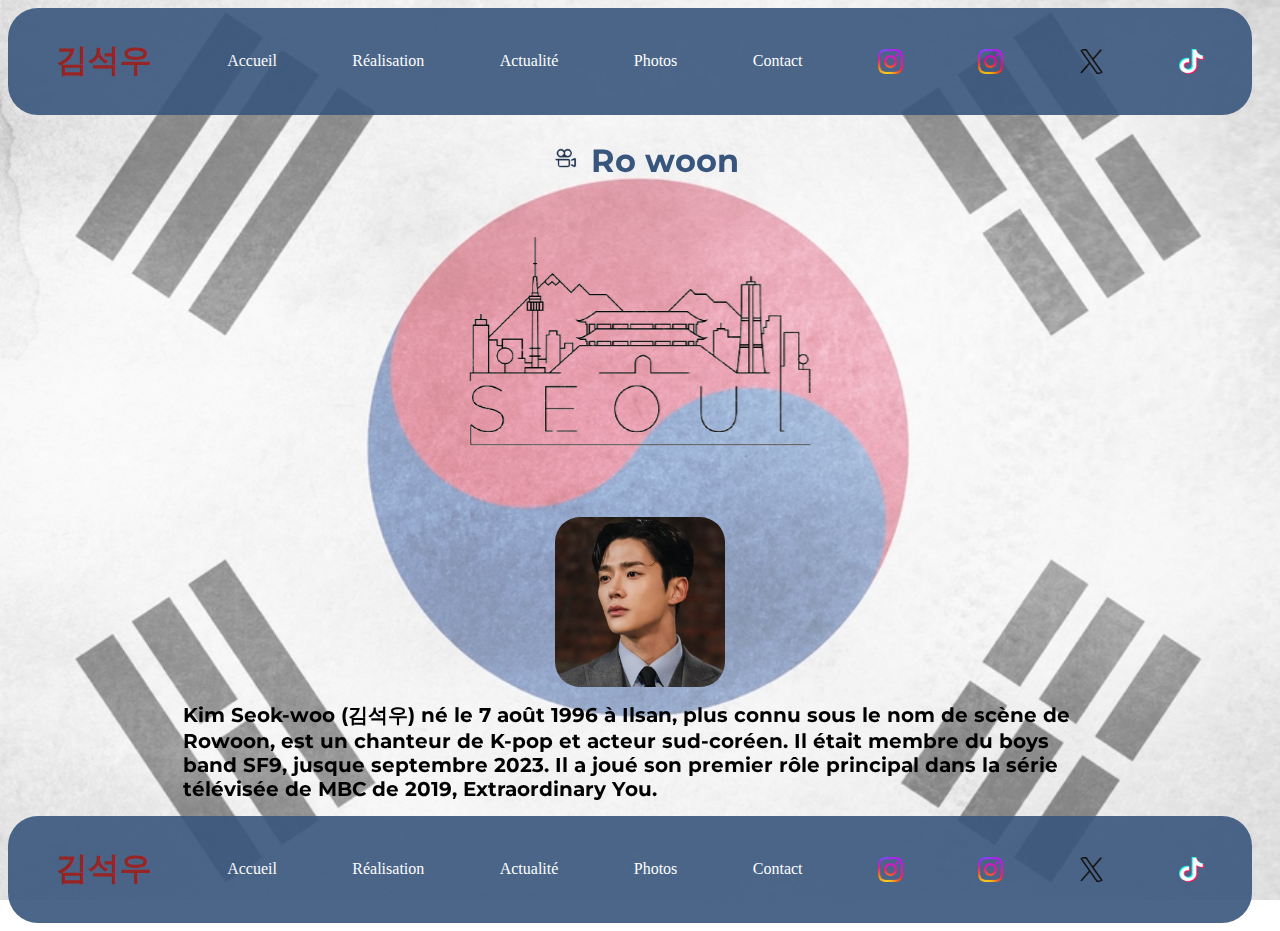
<file: index.html>
<html>

<head>
    <meta charset="UTF-8">
    <meta name="viewport" content="width=device-width, initial-scale=1.0" />
    <title>fansite</title>
    <link rel="stylesheet" href="fansite.css">
    <link rel="preconnect" href="https://fonts.googleapis.com">
    <link rel="preconnect" href="https://fonts.gstatic.com" crossorigin>
    <link href="https://fonts.googleapis.com/css2?family=Montserrat:ital,wght@0,100;1,100&display=swap"
        rel="stylesheet">
</head>

<body>

    <header>
        <nav class="navigation">
            <h1>김석우</h1>
            <a href="index.html">Accueil</a>
            <a href="realisation.html">Réalisation</a>
            <a href="actualite.html">Actualité</a>
            <a href="photo.html">Photos</a>
            <a href="contact.html">Contact</a>
            <a href="https://www.instagram.com/ewsbdi/?hl=fr"><img class="reseaux" src="insta.png"></a> 
            <a href="https://www.instagram.com/seokwoomysoulmate/?next=%2Ftreboles01%2Ffeed%2F&hl=fr"><img class="reseaux" src="insta.png"></a>
            <a href="https://twitter.com/rowoonfrance?lang=fr"><img class="reseaux" src="x-removebg-preview.png"></a> 
            <a href="https://www.tiktok.com/@ro.woon.fan"><img class="reseaux" src="tiktok.png"></a> 
        </nav>
    </header>

    <main>
        <section class="nom">
            <img class="log" src="cam.png">
            <h2> Ro woon</h2>
        </section>
        <section class="coree2">
            <img src="coree2.png">
        </section>
        <section class="profil">
            <img class="image1" src="rowoon_image1.jpg">
            <p class="paragraphe">Kim Seok-woo (김석우) né le 7 août 1996 à Ilsan, plus connu sous le nom de scène de
                Rowoon, est un chanteur de K-pop et acteur sud-coréen. Il était membre du boys band SF9, jusque
                septembre 2023. Il a joué son premier rôle principal dans la série télévisée de MBC de 2019,
                Extraordinary You.</p>
        </section>

    </main>

    <footer>
        <nav class="navigation">
            <h1>김석우</h1>
            <a href="index.html">Accueil</a>
            <a href="realisation.html">Réalisation</a>
            <a href="actualite.html">Actualité</a>
            <a href="photo.html">Photos</a>
            <a href="contact.html">Contact</a>
            <a href="https://www.instagram.com/ewsbdi/?hl=fr"><img class="reseaux" src="insta.png"></a> 
            <a href="https://www.instagram.com/seokwoomysoulmate/?next=%2Ftreboles01%2Ffeed%2F&hl=fr"><img class="reseaux" src="insta.png"></a>
            <a href="https://twitter.com/rowoonfrance?lang=fr"><img class="reseaux" src="x-removebg-preview.png"></a> 
            <a href="https://www.tiktok.com/@ro.woon.fan"><img class="reseaux" src="tiktok.png"></a> 
        </nav>
            <section>
                
                      
    </footer>
</body>

</html>
</file>
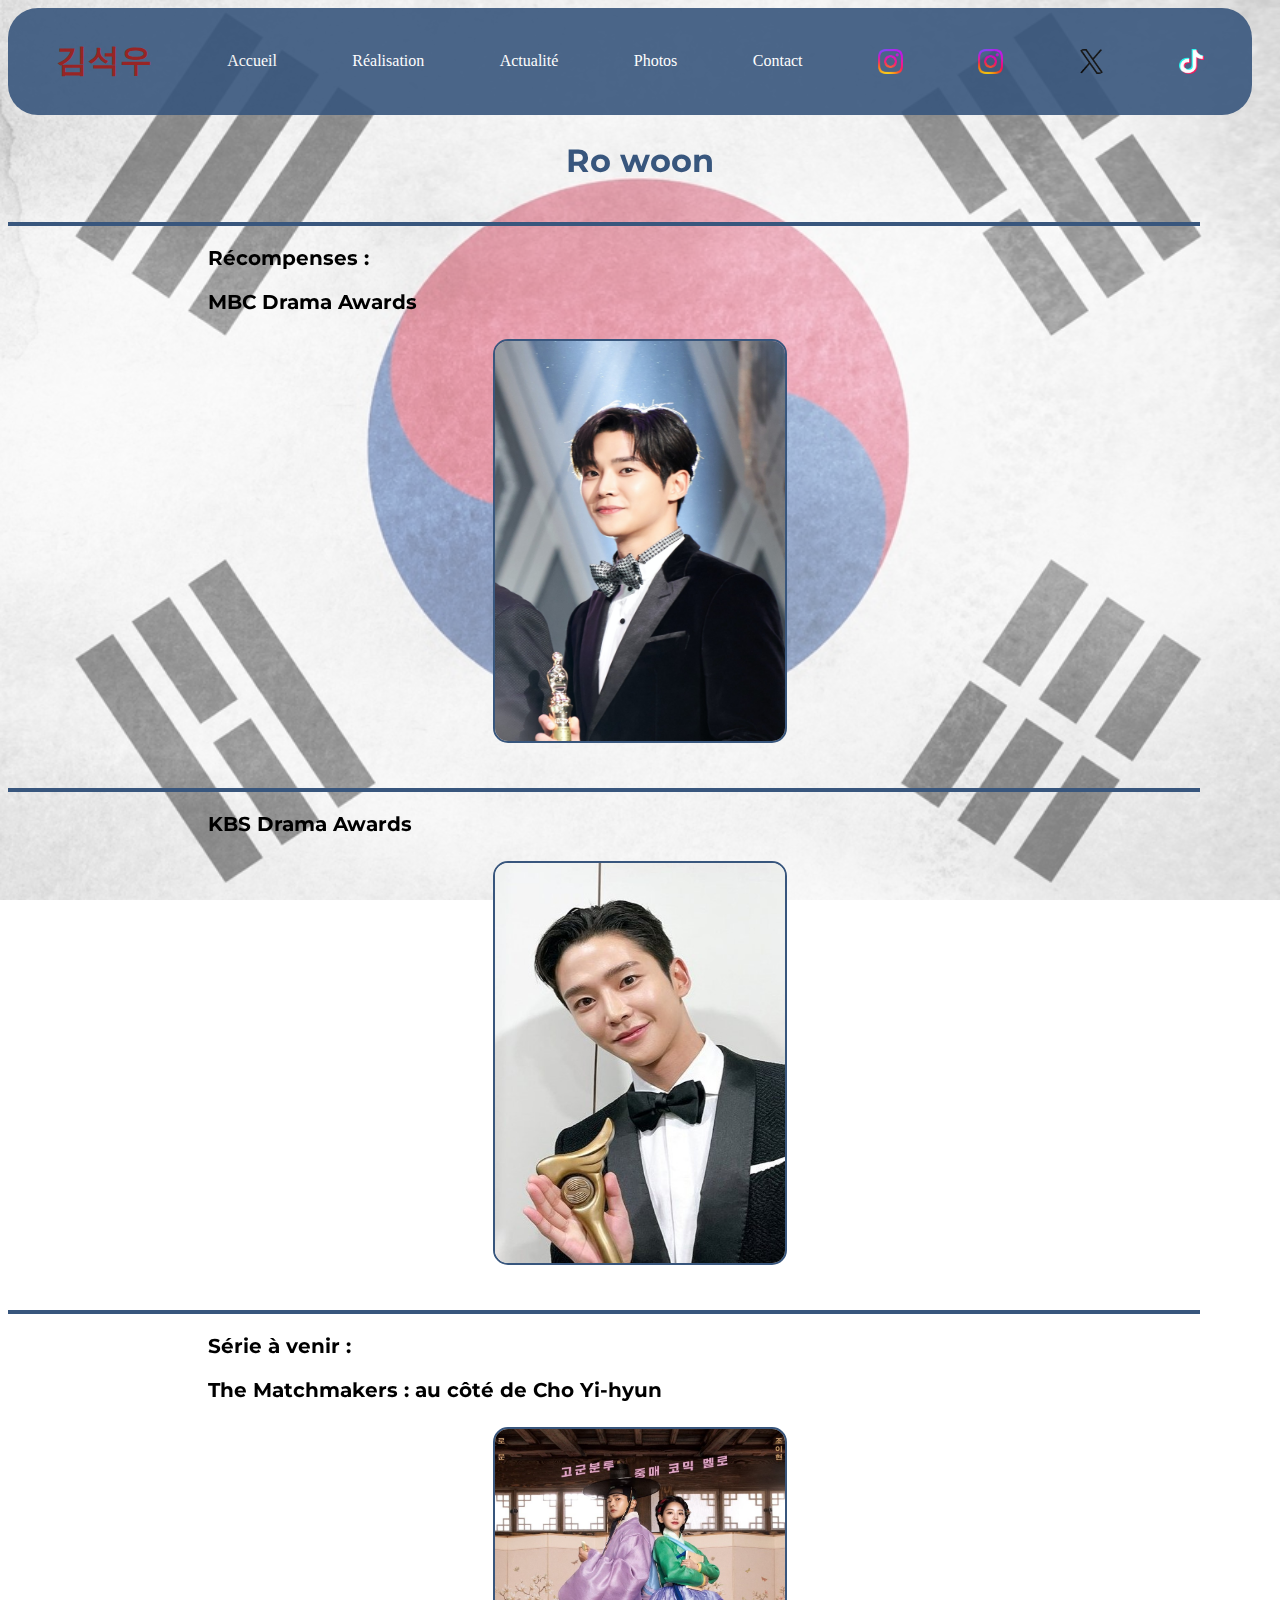
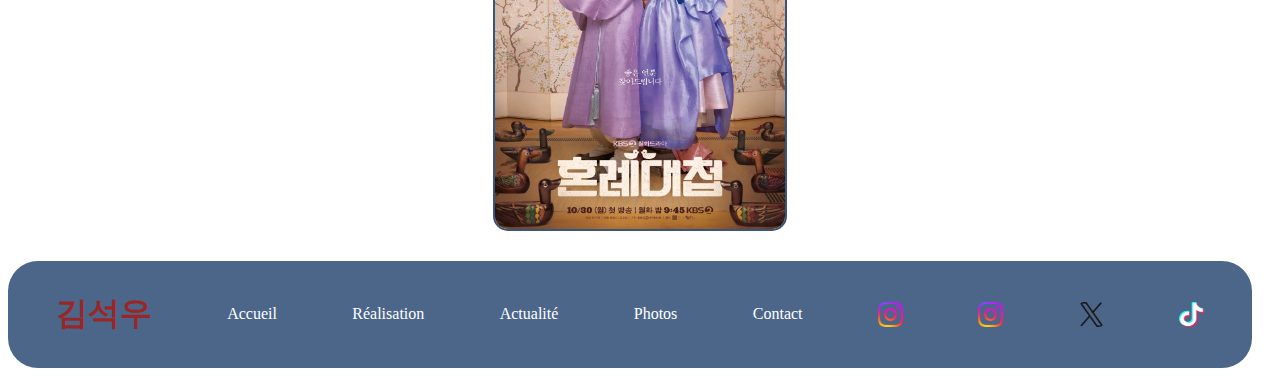
<file: actualite.html>
<html>

<head>
    <meta charset="UTF-8">
    <meta name="viewport" content="width=device-width, initial-scale=1.0" />
    <title>fansite</title>
    <link rel="stylesheet" href="fansite.css">
    <link rel="preconnect" href="https://fonts.googleapis.com">
    <link rel="preconnect" href="https://fonts.gstatic.com" crossorigin>
    <link href="https://fonts.googleapis.com/css2?family=Montserrat:ital,wght@0,100;1,100&display=swap"
        rel="stylesheet">
</head>

<body>

    <header>
        <nav class="navigation">
            <h1>김석우</h1>
            <a href="index.html">Accueil</a>
            <a href="realisation.html">Réalisation</a>
            <a href="actualite.html">Actualité</a>
            <a href="photo.html">Photos</a>
            <a href="contact.html">Contact</a>
            <a href="https://www.instagram.com/ewsbdi/?hl=fr"><img class="reseaux" src="insta.png"></a> 
            <a href="https://www.instagram.com/seokwoomysoulmate/?next=%2Ftreboles01%2Ffeed%2F&hl=fr"><img class="reseaux" src="insta.png"></a>
            <a href="https://twitter.com/rowoonfrance?lang=fr"><img class="reseaux" src="x-removebg-preview.png"></a> 
            <a href="https://www.tiktok.com/@ro.woon.fan"><img class="reseaux" src="tiktok.png"></a> 
        </nav>
    </header>

    <main>
        <section class="nom">
            <h2> Ro woon</h2>
        </section>
        <hr>
        <section>
            <h3> Récompenses :</h3>
        </section>
        <div>
            <h3>MBC Drama Awards</h3>
            <div class="bloc_awards">
                <img class="awards" src="award1.jpg" alt="award1">
                <p>
                </p>
            </div>
            <hr>
            <div>
                <h3>KBS Drama Awards</h3>
                <div class="bloc_awards">
                    <img class="awards" src="award2.jpg" alt="award2">
                </div>
            </div>
            <hr>
            <section>
                <h3> Série à venir :</h3>
            </section>

            <div>
                <h3> The Matchmakers : au côté de Cho Yi-hyun </h3>
                <div class="bloc_awards">
                    <img class="awards" src="serie1.jpg" alt="serie1">
                </div>
            </div>

    </main>
    <footer>
        <nav class="navigation">
            <h1>김석우</h1>
            <a href="index.html">Accueil</a>
            <a href="realisation.html">Réalisation</a>
            <a href="actualite.html">Actualité</a>
            <a href="photo.html">Photos</a>
            <a href="contact.html">Contact</a>
            <a href="https://www.instagram.com/ewsbdi/?hl=fr"><img class="reseaux" src="insta.png"></a> 
            <a href="https://www.instagram.com/seokwoomysoulmate/?next=%2Ftreboles01%2Ffeed%2F&hl=fr"><img class="reseaux" src="insta.png"></a>
            <a href="https://twitter.com/rowoonfrance?lang=fr"><img class="reseaux" src="x-removebg-preview.png"></a> 
            <a href="https://www.tiktok.com/@ro.woon.fan"><img class="reseaux" src="tiktok.png"></a> 
        </nav>
    </footer>
</body>

</html>
</file>
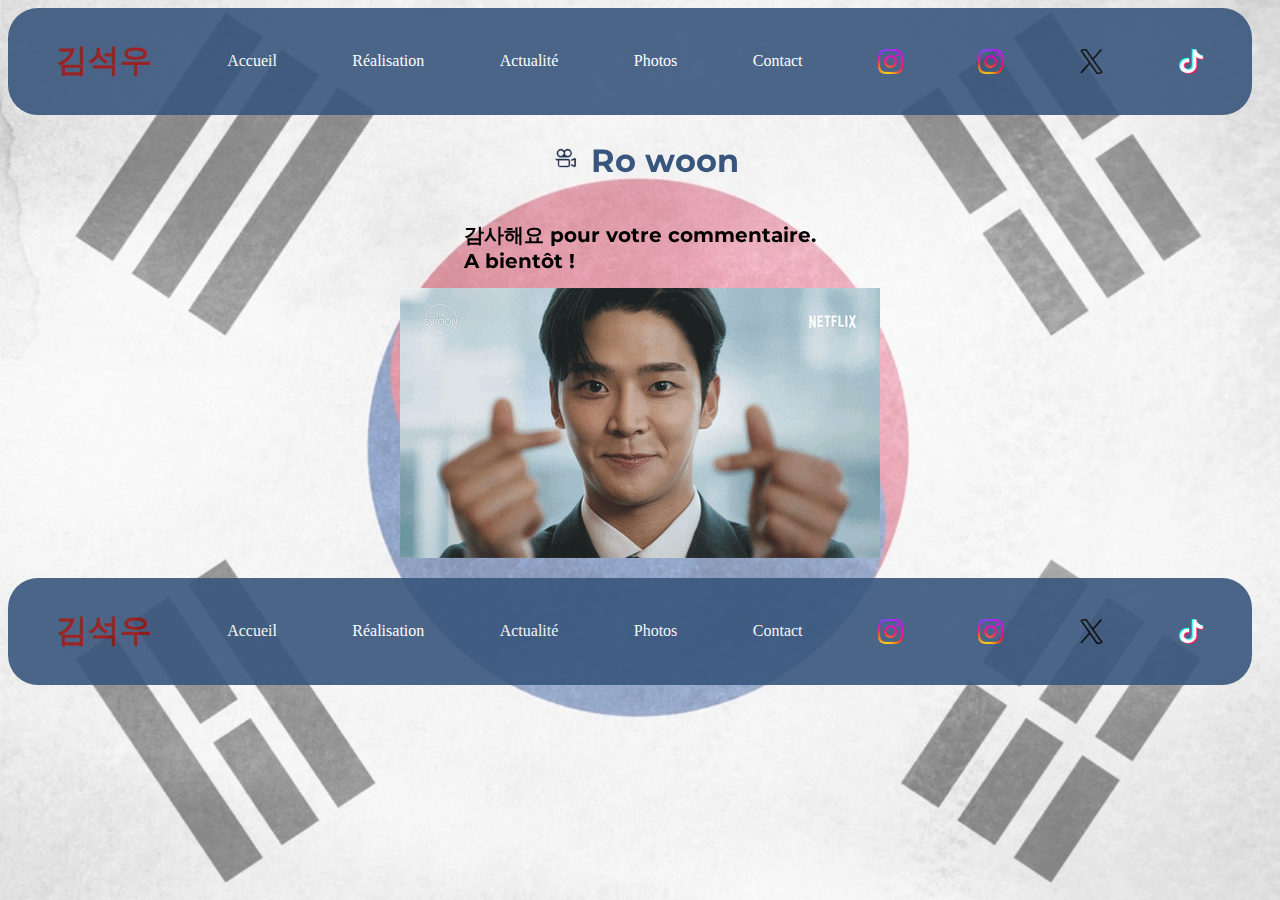
<file: commentaire.html>
<html>

<head>
    <meta charset="UTF-8">
    <meta name="viewport" content="width=device-width, initial-scale=1.0" />
    <title>fansite</title>
    <link rel="stylesheet" href="fansite.css">
    <link rel="preconnect" href="https://fonts.googleapis.com">
    <link rel="preconnect" href="https://fonts.gstatic.com" crossorigin>
    <link href="https://fonts.googleapis.com/css2?family=Montserrat:ital,wght@0,100;1,100&display=swap"
        rel="stylesheet">
</head>

<body>

    <header>
        <nav class="navigation">
            <h1>김석우</h1>
            <a href="index.html">Accueil</a>
            <a href="realisation.html">Réalisation</a>
            <a href="actualite.html">Actualité</a>
            <a href="photo.html">Photos</a>
            <a href="contact.html">Contact</a>
            <a href="https://www.instagram.com/ewsbdi/?hl=fr"><img class="reseaux" src="insta.png"></a>
            <a href="https://www.instagram.com/seokwoomysoulmate/?next=%2Ftreboles01%2Ffeed%2F&hl=fr"><img
                    class="reseaux" src="insta.png"></a>
            <a href="https://twitter.com/rowoonfrance?lang=fr"><img class="reseaux" src="x-removebg-preview.png"></a>
            <a href="https://www.tiktok.com/@ro.woon.fan"><img class="reseaux" src="tiktok.png"></a> 
        </nav>
    </header>

    <main>
        <section class="nom">
            <img class="log" src="cam.png">
            <h2> Ro woon</h2>
        </section>
        <section class="profil">

            <p class="paragraphe">감사해요 pour votre commentaire.<br> A bientôt !
            </p>
            <img class="gif" src="gif1.gif">
        </section>

        <footer>
            <nav class="navigation">
                <h1>김석우</h1>
                <a href="index.html">Accueil</a>
                <a href="realisation.html">Réalisation</a>
                <a href="actualite.html">Actualité</a>
                <a href="photo.html">Photos</a>
                <a href="contact.html">Contact</a>
                <a href="https://www.instagram.com/ewsbdi/?hl=fr"><img class="reseaux" src="insta.png"></a>
                <a href="https://www.instagram.com/seokwoomysoulmate/?next=%2Ftreboles01%2Ffeed%2F&hl=fr"><img
                        class="reseaux" src="insta.png"></a>
                <a href="https://twitter.com/rowoonfrance?lang=fr"><img class="reseaux"
                        src="x-removebg-preview.png"></a>
                <a href="https://www.tiktok.com/@ro.woon.fan"><img class="reseaux" src="tiktok.png"></a>
            </nav>
            <section>


        </footer>
</body>

</html>
</file>
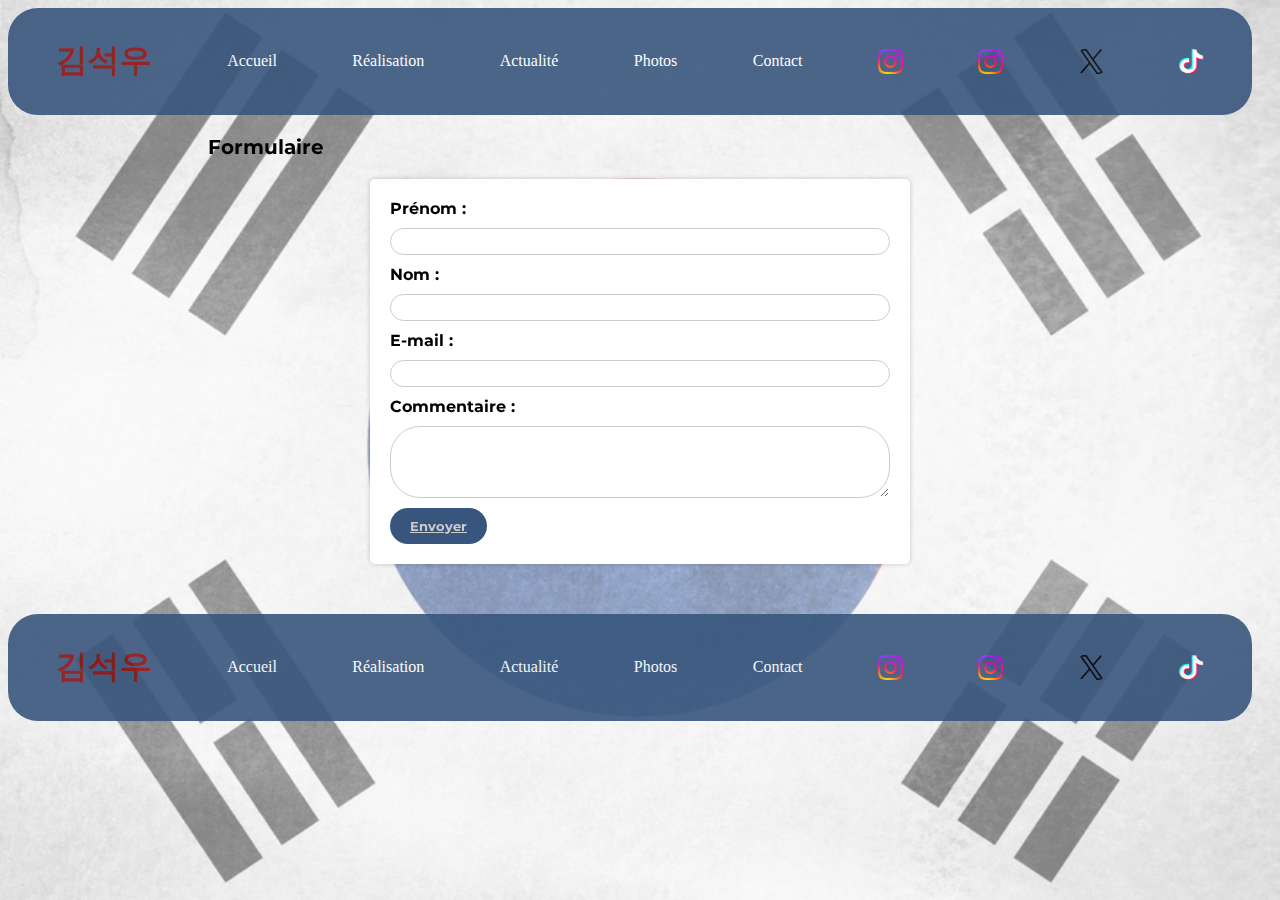
<file: contact.html>
<html>

<head>
    <meta charset="UTF-8">
    <meta name="viewport" content="width=device-width, initial-scale=1.0" />
    <title>fansite</title>
    <link rel="stylesheet" href="fansite.css">
    <link rel="preconnect" href="https://fonts.googleapis.com">
    <link rel="preconnect" href="https://fonts.gstatic.com" crossorigin>
    <link href="https://fonts.googleapis.com/css2?family=Montserrat:ital,wght@0,100;1,100&display=swap"
        rel="stylesheet">
</head>

<body>

    <header>
        <nav class="navigation">
            <h1>김석우</h1>
            <a href="index.html">Accueil</a>
            <a href="realisation.html">Réalisation</a>
            <a href="actualite.html">Actualité</a>
            <a href="photo.html">Photos</a>            
            <a href="contact.html">Contact</a>
            <a href="https://www.instagram.com/ewsbdi/?hl=fr"><img class="reseaux" src="insta.png"></a> 
            <a href="https://www.instagram.com/seokwoomysoulmate/?next=%2Ftreboles01%2Ffeed%2F&hl=fr"><img class="reseaux" src="insta.png"></a>
            <a href="https://twitter.com/rowoonfrance?lang=fr"><img class="reseaux" src="x-removebg-preview.png"></a> 
            <a href="https://www.tiktok.com/@ro.woon.fan"><img class="reseaux" src="tiktok.png"></a> 
        </nav>
    </header>

    <main>
        <section>
            <h3>Formulaire</h3>
            <form>
                <label for="prenom" class="text-form">Prénom :</label>
                <input type="text" id="prenom" name="prenom">

                <label for="nom" class="text-form">Nom :</label>
                <input type="text" id="nom" name="nom">

                <label for="email" class="text-form">E-mail :</label>
                <input type="email" id="email" name="email">

                <label for="message" class="text-form">Commentaire :</label>
                <textarea id="message" name="message" rows="4"></textarea>
                
                <button type="button" onclick="envoyerMessage()"><a class="Envoyer" href="commentaire.html">Envoyer</a></button>
            </form>
        </section>

    </main>

    <footer>
        <nav class="navigation">
            <h1>김석우</h1>
            <a href="index.html">Accueil</a>
            <a href="realisation.html">Réalisation</a>
            <a href="actualite.html">Actualité</a>
            <a href="photo.html">Photos</a>            
            <a href="contact.html">Contact</a>
            <a href="https://www.instagram.com/ewsbdi/?hl=fr"><img class="reseaux" src="insta.png"></a> 
            <a href="https://www.instagram.com/seokwoomysoulmate/?next=%2Ftreboles01%2Ffeed%2F&hl=fr"><img class="reseaux" src="insta.png"></a>
            <a href="https://twitter.com/rowoonfrance?lang=fr"><img class="reseaux" src="x-removebg-preview.png"></a> 
            <a href="https://www.tiktok.com/@ro.woon.fan"><img class="reseaux" src="tiktok.png"></a> 
        </nav>
    </footer>
</body>

</html>
</file>
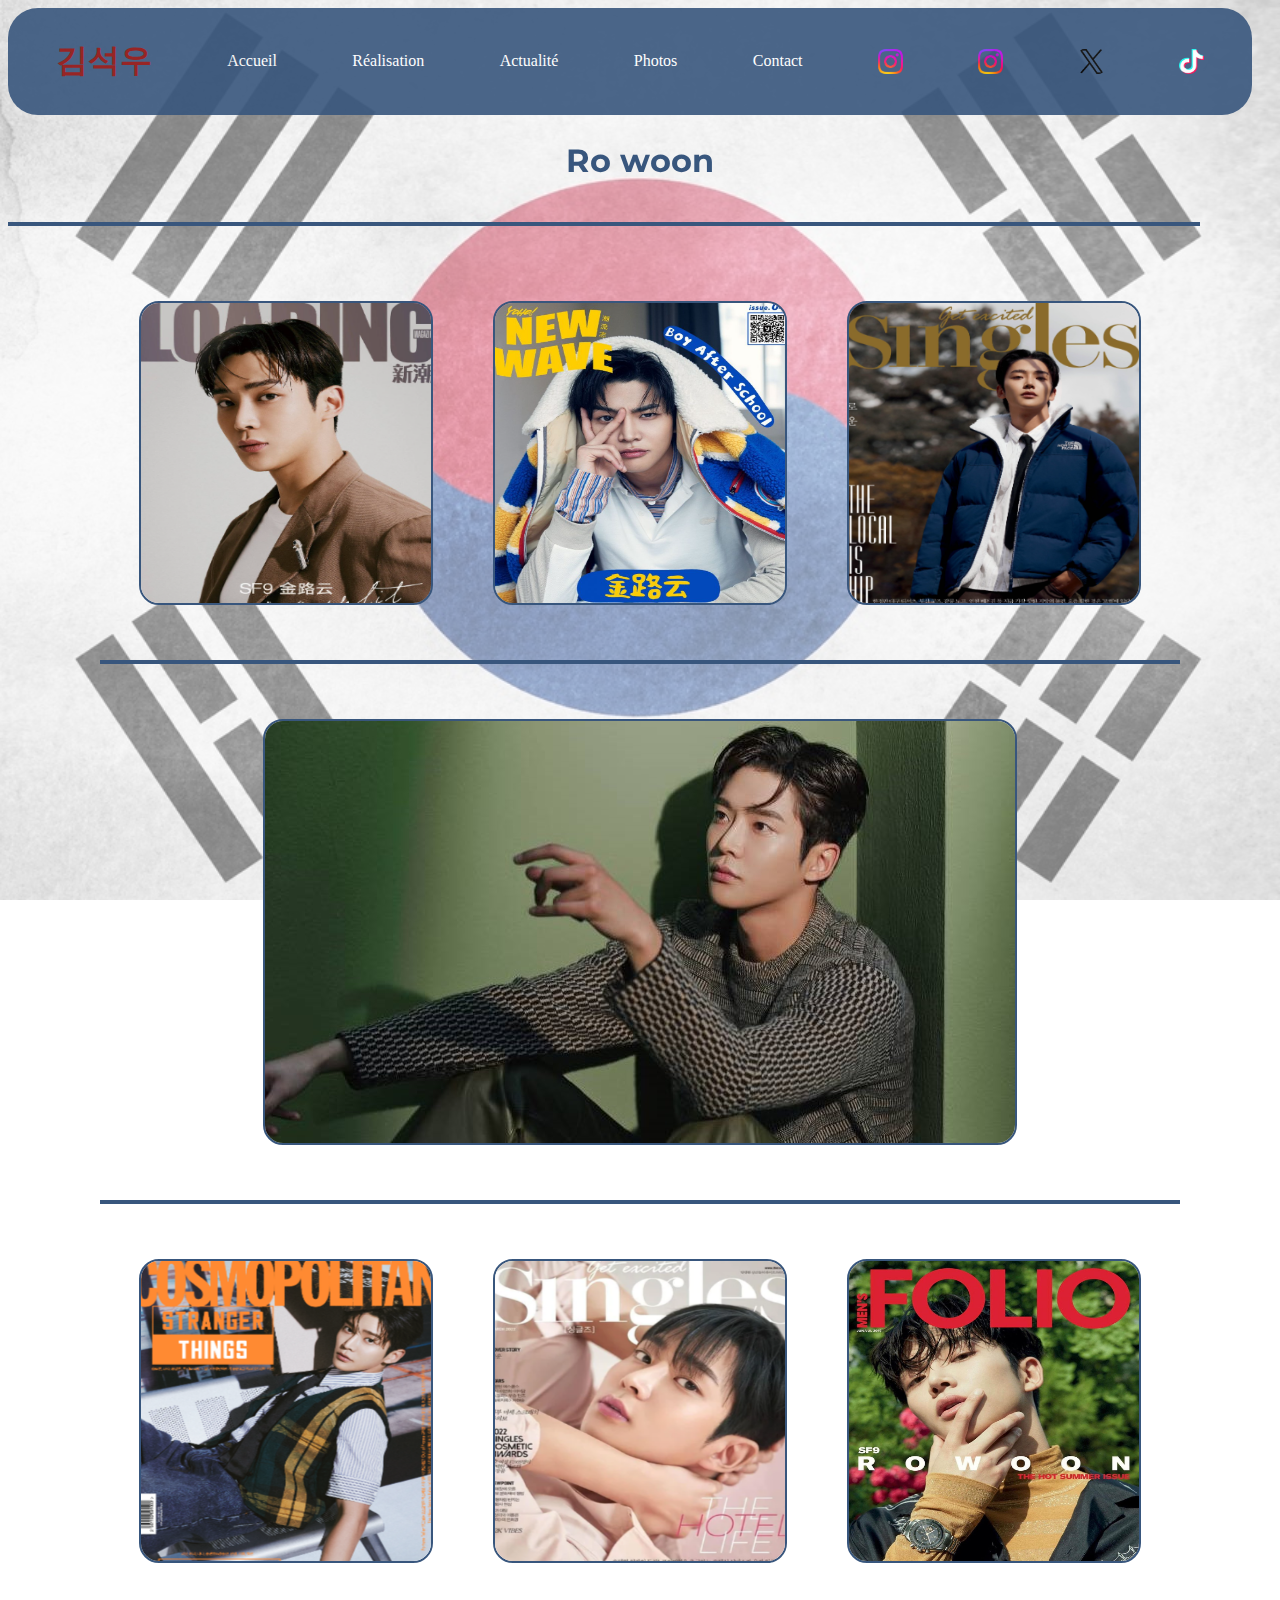
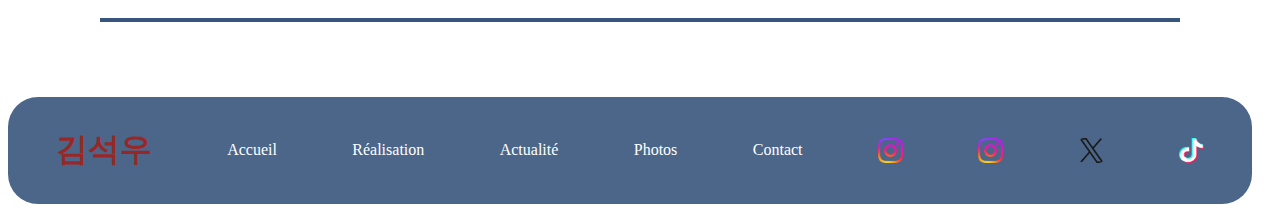
<file: photo.html>
<html>

<head>
    <meta charset="UTF-8">
    <meta name="viewport" content="width=device-width, initial-scale=1.0" />
    <title>fansite</title>
    <link rel="stylesheet" href="fansite.css">
    <link rel="preconnect" href="https://fonts.googleapis.com">
    <link rel="preconnect" href="https://fonts.gstatic.com" crossorigin>
    <link href="https://fonts.googleapis.com/css2?family=Montserrat:ital,wght@0,100;1,100&display=swap"
        rel="stylesheet">
</head>

<body>

    <header>
        <nav class="navigation">
            <h1>김석우</h1>
            <a href="index.html">Accueil</a>
            <a href="realisation.html">Réalisation</a>
            <a href="actualite.html">Actualité</a>
            <a href="photo.html">Photos</a>            
            <a href="contact.html">Contact</a>
            <a href="https://www.instagram.com/ewsbdi/?hl=fr"><img class="reseaux" src="insta.png"></a> 
            <a href="https://www.instagram.com/seokwoomysoulmate/?next=%2Ftreboles01%2Ffeed%2F&hl=fr"><img class="reseaux" src="insta.png"></a>
            <a href="https://twitter.com/rowoonfrance?lang=fr"><img class="reseaux" src="x-removebg-preview.png"></a> 
            <a href="https://www.tiktok.com/@ro.woon.fan"><img class="reseaux" src="tiktok.png"></a> 
        </nav>
    </header>

    <main>
        <section class="nom">
            <h2> Ro woon</h2>
        </section>

<section>
    <hr>
    <div class="bloc_groupe">
        <div class="bloc_couverture">
            <img class="couverture" src="couverture1.png" alt="rea 1">
        </div>

        <div class="bloc_couverture">
            <img class="couverture" src="couvertre2.png" alt="rea 2">
        </div>

        <div class="bloc_couverture">
            <img class="couverture" src="couverture3.png" alt="rea 3">
        </div>
<hr>
        <div class="bloc_couverture">
            <img class="couverture7" src="couverture7.jpg" alt="rea 7">
        </div>
<hr>
        <div class="bloc_couverture">
            <img class="couverture" src="couverture4.png" alt="rea 4">
        </div>


        <div class="bloc_couverture">
            <img class="couverture" src="couverture5.png" alt="rea 5">
        </div>

        <div class="bloc_couverture">
            <img class="couverture" src="couverture6.jpg" alt="rea 6">
        </div>
<hr>
    </main>

    <footer>
        <nav class="navigation">
            <h1>김석우</h1>
            <a href="index.html">Accueil</a>
            <a href="realisation.html">Réalisation</a>
            <a href="actualite.html">Actualité</a>
            <a href="photo.html">Photos</a>            
            <a href="contact.html">Contact</a>
            <a href="https://www.instagram.com/ewsbdi/?hl=fr"><img class="reseaux" src="insta.png"></a> 
            <a href="https://www.instagram.com/seokwoomysoulmate/?next=%2Ftreboles01%2Ffeed%2F&hl=fr"><img class="reseaux" src="insta.png"></a>
            <a href="https://twitter.com/rowoonfrance?lang=fr"><img class="reseaux" src="x-removebg-preview.png"></a> 
            <a href="https://www.tiktok.com/@ro.woon.fan"><img class="reseaux" src="tiktok.png"></a> 
        </nav>
    </footer>
</body>

</html>
</file>
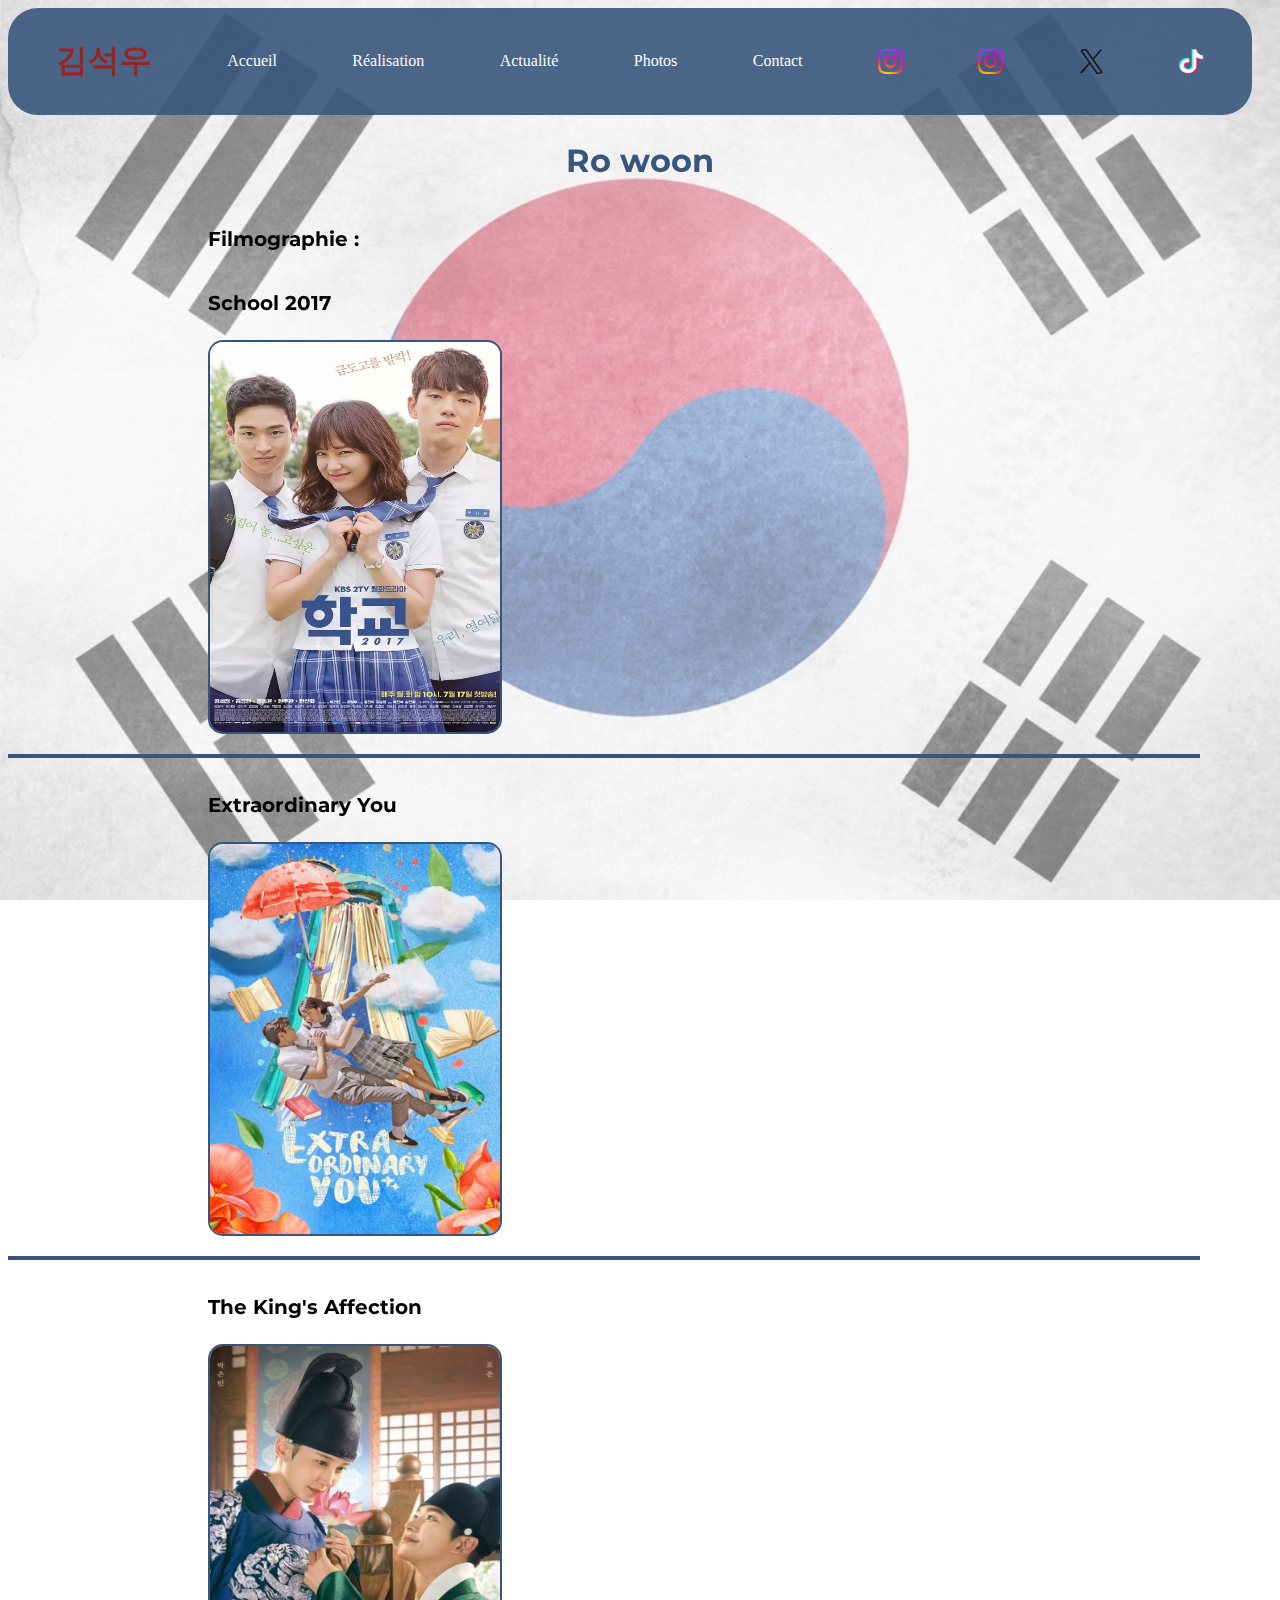
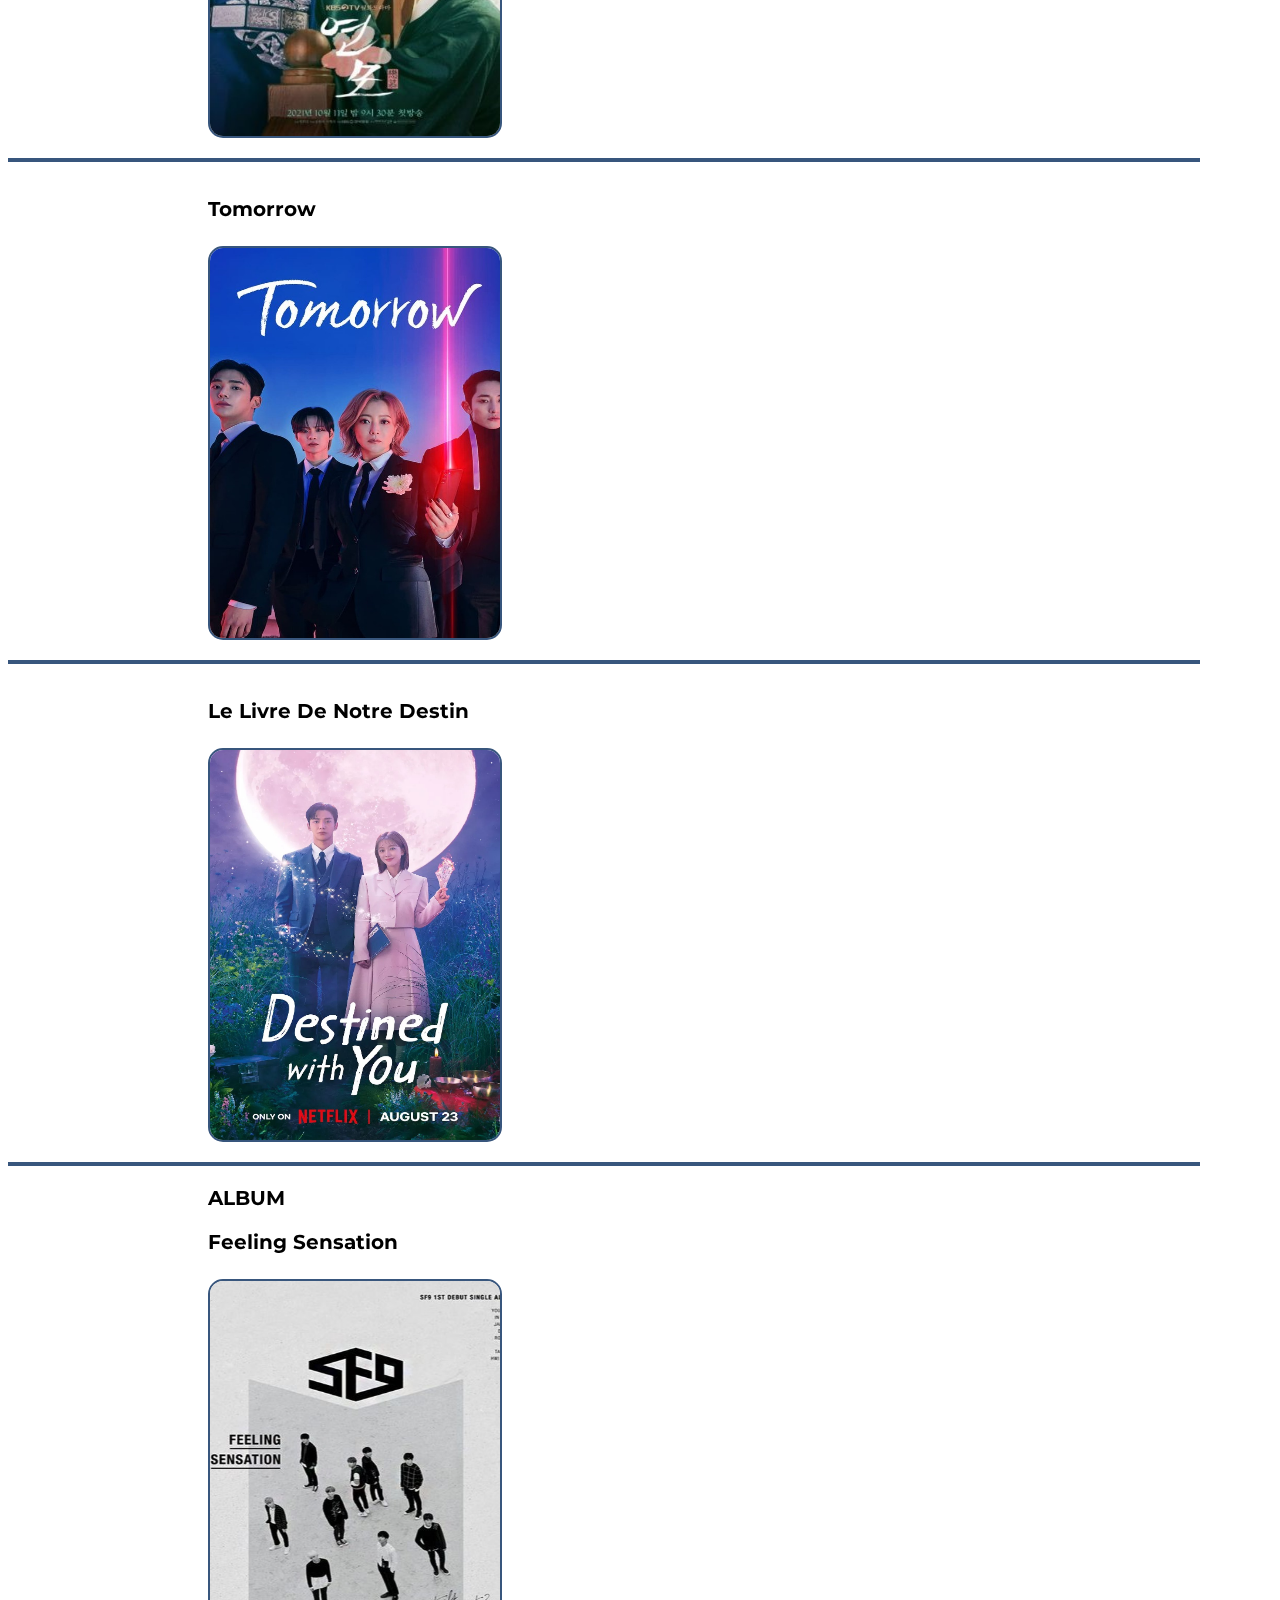
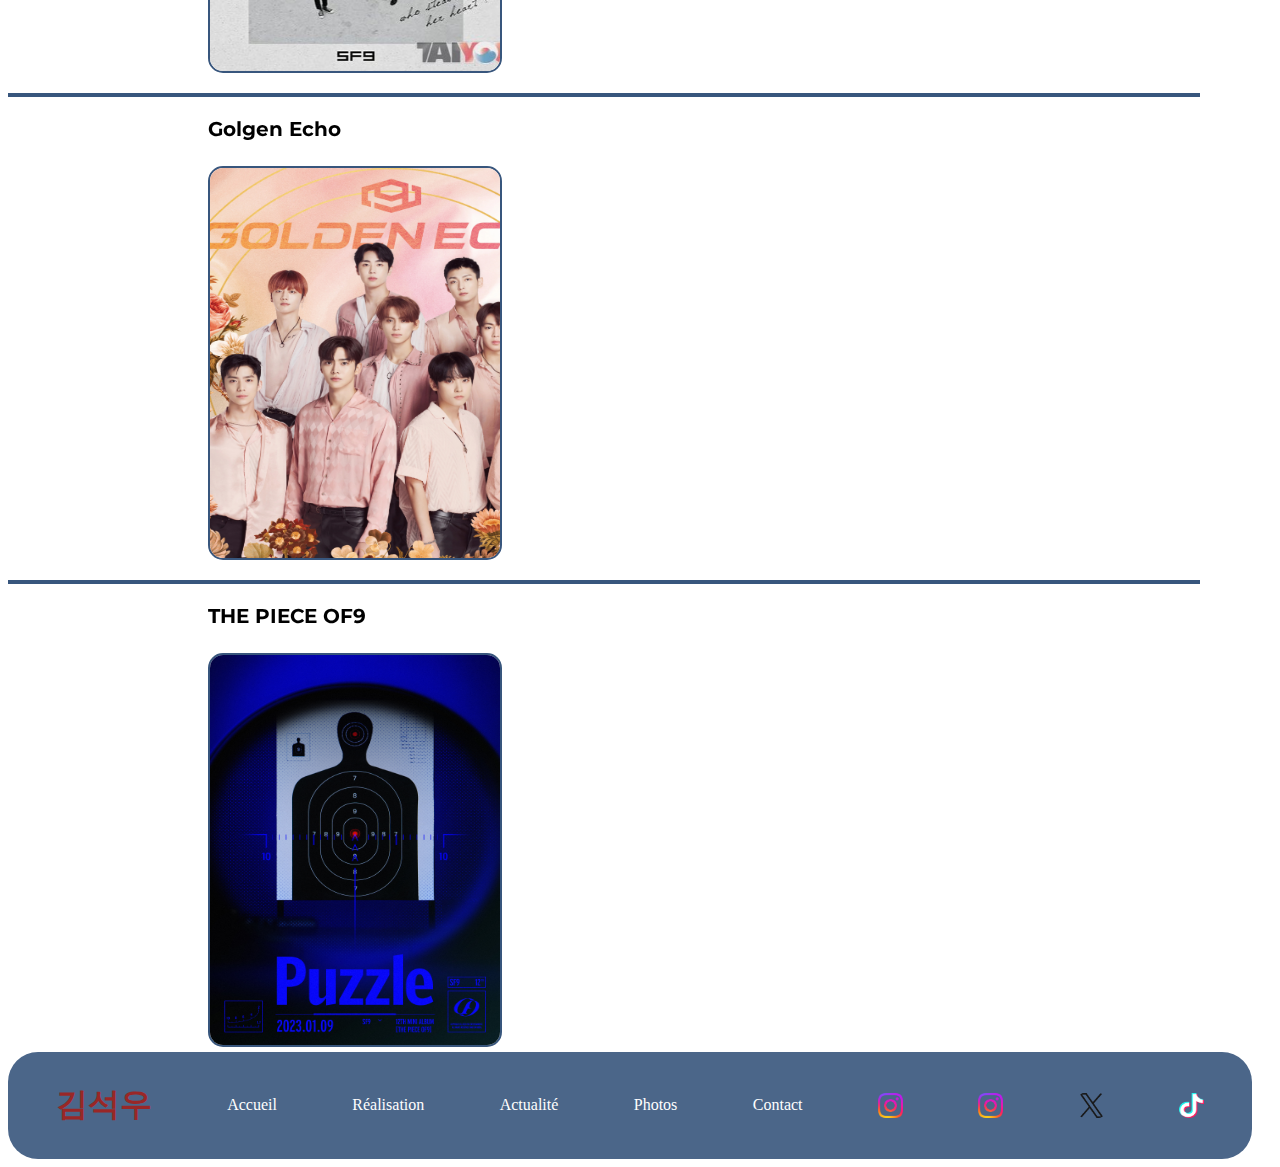
<file: realisation.html>
<html>

<head>
    <meta charset="UTF-8">
    <meta name="viewport" content="width=device-width, initial-scale=1.0" />
    <title>fansite</title>
    <link rel="stylesheet" href="fansite.css">
    <link rel="preconnect" href="https://fonts.googleapis.com">
    <link rel="preconnect" href="https://fonts.gstatic.com" crossorigin>
    <link href="https://fonts.googleapis.com/css2?family=Montserrat:ital,wght@0,100;1,100&display=swap"
        rel="stylesheet">
</head>

<body>

    <header>
        <nav class="navigation">
            <h1>김석우</h1>
            <a href="index.html">Accueil</a>
            <a href="realisation.html">Réalisation</a>
            <a href="actualite.html">Actualité</a>
            <a href="photo.html">Photos</a>            
            <a href="contact.html">Contact</a>
            <a href="https://www.instagram.com/ewsbdi/?hl=fr"><img class="reseaux" src="insta.png"></a> 
            <a href="https://www.instagram.com/seokwoomysoulmate/?next=%2Ftreboles01%2Ffeed%2F&hl=fr"><img class="reseaux" src="insta.png"></a>
            <a href="https://twitter.com/rowoonfrance?lang=fr"><img class="reseaux" src="x-removebg-preview.png"></a> 
            <a href="https://www.tiktok.com/@ro.woon.fan"><img class="reseaux" src="tiktok.png"></a> 
        </nav>
    </header>

    <main>
        <section class="nom">
            <h2> Ro woon</h2>
        </section>

        <section>
            <h3> Filmographie :</h3>
        </section>

        <section class="bloc_titre">

            <div class="description">
                <h3>School 2017 </h3>
                <div class="bloc_description">
                    <img class="titre" src="titre1.jpg" alt="titre1">
                    <p> Nombre d'épisodes : 16 <br>
                        Premier épisode : 17 juillet 2017 (Corée du Sud) <br>
                        Genres : Romance, Genre comique, Fiction d'apprentissage <br>
                        Il a joué le rôle de Issue. L'une de ses <br> premières séries qui a connu un grand succès.
                    </p>
                </div>
            </div>
            <hr>
            <div class="description">
                <h3>Extraordinary You</h3>
                <div class="bloc_description">
                    <img class="titre" src="titre2.jpg" alt="titre2">
                    <p>Nombre d'épisodes : 32 <br>
                        Premier épisode : 2 octobre 2019 (Corée du Sud) <br>
                        Episode final : 21 novembre 2019 <br>
                        Avec le rôle de Ha-ru, Rowoon a joué l'un de ses premiers rôles <br> avec un grande société de
                        productions sud-coréen (MBC).
                    </p>
                </div>
            </div>
            <hr>
            <div class="description">
                <h3>The King's Affection</h3>
                <div class="bloc_description">
                    <img class="titre" src="titre3.jpg" alt="titre3">
                    <p>Nombre d'épisodes : 20 <br>
                        Premier épisode : 11 octobre 2021 (Corée du Sud) <br>
                        Épisode final : 14 décembre 2021 <br>
                        Ro Woon a été sélectionné comme personnage <br>principal du drame historique romantique.
                    </p>
                </div>
            </div>
            <hr>
            <div class="description">
                <h3>Tomorrow</h3>
                <div class="bloc_description">
                    <img class="titre" src="titre4.jpg" alt="titre4">
                    <p>Nombre d'épisodes : 16 <br>
                        Premier épisode : 1 avril 2022 (Corée du Sud) <br>
                        Épisode final : 21 mai 2022 <br>
                        Il a joué le rôle de Choi Joon Woong. Son rôle <br>principal encore produit par la société MBC.
                    </p>
                </div>
            </div>
            <hr>
            <div class="description">
                <h3>Le Livre De Notre Destin</h3>
                <div class="bloc_description">
                    <img class="titre" src="titre5.jpg" alt="titre5">
                    <p>Nombre d'épisodes : 16 <br>
                        Premier épisode : 23 août 2023 (Corée du Sud) <br>
                        Épisode final : 12 octobre 2023 <br>
                        Il a joué le rôle Jang Shin-yu. L'une de ses dernières série, <br>il y paru avec le rôle
                        principal au côté de Jo Bo-ah qui joue le rôle de Lee Hong-Jo.
                    </p>
                </div>

            </div>
        </section>
        <hr>
        <section>
            <h3>ALBUM</h3>
            <div class="description">
                <h3>Feeling Sensation</h3>
                <div class="bloc_description">
                    <img class="album" src="album1.jpg" alt="album1">
                    <p>Artiste : SF9 <br>
                        Genre : K-pop <br>
                        Date de sortie : 5 octobre 2016
                    </p>
                </div>
                <hr>
                <div class="description">
                    <h3>Golgen Echo</h3>
                    <div class="bloc_description">
                        <img class="album" src="album2.jpg" alt="album2">
                        <p>Artiste : SF9<br>
                            Date de sortie : 9 décembre 2020<br>
                            Label : Warner Music Japan<br>
                            Genres : EDM coréen, Pop coréenne
                        </p>
                    </div>
                    <hr>
                    <div class="description">
                        <h3>THE PIECE OF9</h3>
                        <div class="bloc_description">
                            <img class="album" src="album3.jpg" alt="album3">
                            <p>Artiste : SF9<br>
                                Genres : EDM coréen, Ballades coréennes, Pop coréenne<br>
                                Label : FNC ENTERTAINMENT<br>
                                Date de sortie : 9 janvier 2023
                            </p>
                        </div>
        </section>

        <footer>
            <nav class="navigation">
                <h1>김석우</h1>
                <a href="index.html">Accueil</a>
                <a href="realisation.html">Réalisation</a>
                <a href="actualite.html">Actualité</a>
                <a href="photo.html">Photos</a>            
                <a href="contact.html">Contact</a>
                <a href="https://www.instagram.com/ewsbdi/?hl=fr"><img class="reseaux" src="insta.png"></a> 
                <a href="https://www.instagram.com/seokwoomysoulmate/?next=%2Ftreboles01%2Ffeed%2F&hl=fr"><img class="reseaux" src="insta.png"></a>
                <a href="https://twitter.com/rowoonfrance?lang=fr"><img class="reseaux" src="x-removebg-preview.png"></a> 
                <a href="https://www.tiktok.com/@ro.woon.fan"><img class="reseaux" src="tiktok.png"></a> 
            </nav>
        </footer>

</body>

</html>
</file>
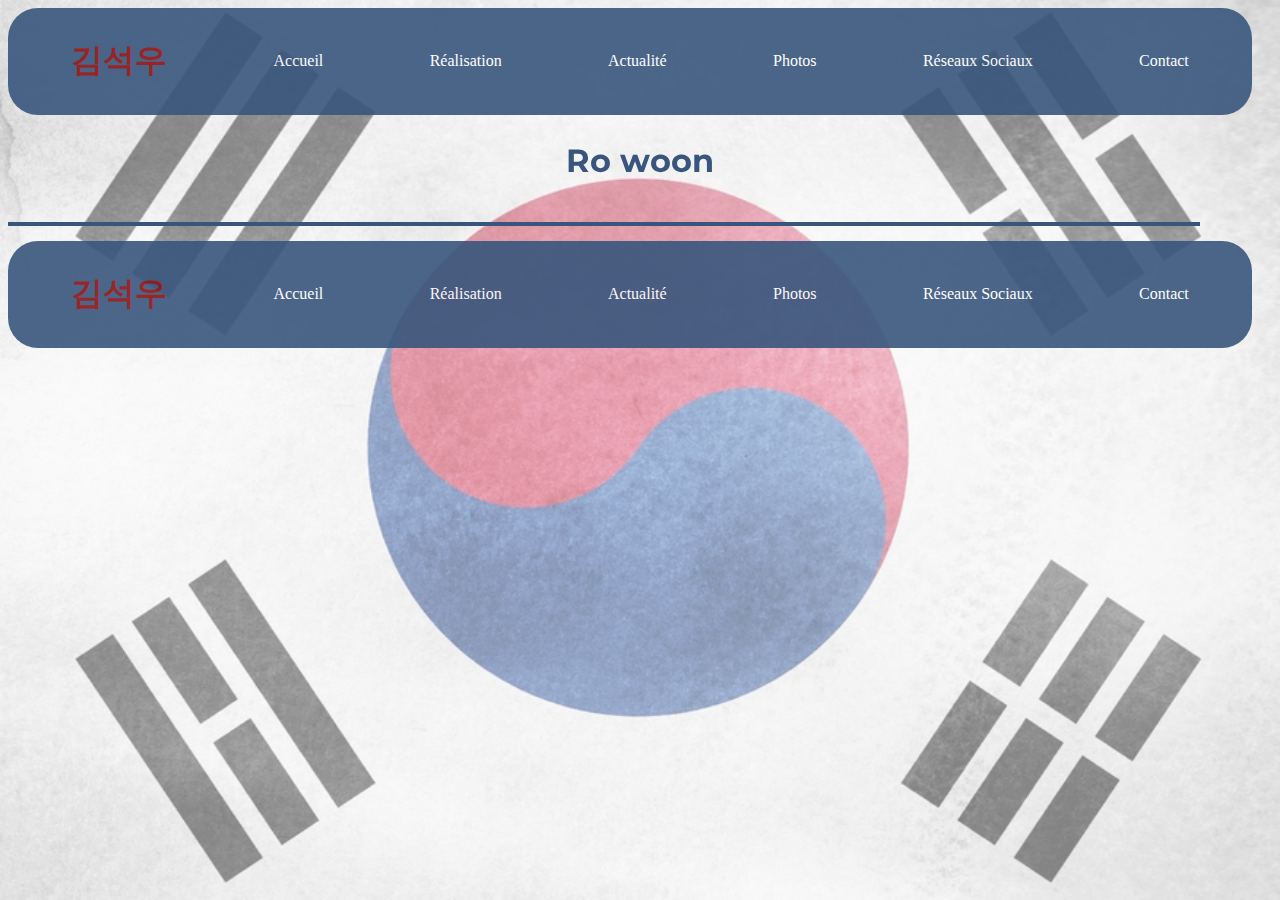
<file: reseaux_sociaux.html>
<html>

<head>
    <meta charset="UTF-8">
    <meta name="viewport" content="width=device-width, initial-scale=1.0" />
    <title>BloomPetals</title>
    <link rel="stylesheet" href="fansite.css">
    <link rel="preconnect" href="https://fonts.googleapis.com">
    <link rel="preconnect" href="https://fonts.gstatic.com" crossorigin>
    <link href="https://fonts.googleapis.com/css2?family=Montserrat:ital,wght@0,100;1,100&display=swap"
        rel="stylesheet">
</head>

<body>

    <header>
        <nav class="navigation">
            <h1>김석우</h1>
            <a href="fansite.html">Accueil</a>
            <a href="realisation.html">Réalisation</a>
            <a href=>Actualité</a>
            <a href="photo.html">Photos</a>            
            <a href="reseaux_sociaux.html">Réseaux Sociaux</a>
            <a href="contact.html">Contact</a>

        </nav>
    </header>

    <main>
        <section class="nom">
            <h2> Ro woon</h2>
        </section>



        <hr>
    </main>

    <footer>
        <nav class="navigation">
            <h1>김석우</h1>
            <a href="fansite.html">Accueil</a>
            <a href="realisation.html">Réalisation</a>
            <a href="actualite.html">Actualité</a>
            <a href="photo.html">Photos</a>            
            <a href="reseaux_sociaux.html">Réseaux Sociaux</a>
            <a href="contact.html">Contact</a>
        </nav>
    </footer>
</body>

</html>
</file>
<file: fansite.css>
body::after {
    content: "";
    background: url('drapeau.jpg') center/cover fixed no-repeat;
    position: fixed;
    top: 0;
    left: 0;
    width: 100%;
    height: 100%;
    z-index: -1;
    opacity: 0.5; 
}

h1 {
    color: #8e1010;
}

h2 {
    color: #38567d;
    font-family: "Montserrat", sans-serif;
    font-size: xx-large;
}

h3 {
    margin-left: 40px;
    font-family: "Montserrat", serif;
    margin-left: 200px;
    font-size: 20px
}

hr {
    width: 94%;
    border: 2px solid #38567d;
    margin: 15px 0;
}

.navigation {
    display: flex;
    justify-content: space-around;
    align-items: center;
    background-color: #38567d;
    padding: 10px;
    color: #38567d;
    border-radius: 30px;
    margin-right: 20px;
    opacity: 0.9;

}

.navigation a {
    text-decoration: none;
    color: #fff;
}

.navigation a:hover {
    text-decoration: underline;
}

.nom {
    display: flex;
    justify-content: center;
}

.log {
    max-width: 30px;
    padding: 10px;
}

.image1 {
    display: flex;
    justify-content: center;
    height: 170px;
    width: 170px;
    border-radius: 25px;
    transition: width 2s, height 2s;
}

.image1:hover {
    width: 200px;
    height: 200px;
}

.image2 {
    display: flex;
    justify-content: center;
    height: 300px;
    margin-left: 30px;
    border-radius: 25px;

}

.nom {
    display: flex;
    align-items: center;
}

.paragraphe {
    color: #000;
    display: flex;
    align-items: end;
    font-family: "Montserrat", serif;
    font-size: 1.25em;
    margin: 0 40px;
    font-weight: 700;
    margin: 0 160px;
    padding: 15px;

}

.profil {
    display: flex;
    align-items: center;
    flex-direction: column;
}

.couverture {
    display: flex;
    flex-wrap: wrap;
    height: 300px;
    margin: 0 5px;
    border-radius: 20px;
    border: 2px solid #38567d;
    width: 290px;
}

.couverture7 {
    display: flex;
    flex-wrap: wrap;
    margin: 0 5px;
    border-radius: 20px;
    border: 2px solid #38567d;


}

.bloc_couverture {
    border-radius: 10px;
    margin: 0 5px;
}

.bloc_groupe {
    display: flex;
    justify-content: center;
    flex-wrap: wrap;
    gap: 40px;
    padding: 60px;
}

.bloc_titre {
    display: flex;
    flex-direction: column;
}

.titre {
    display: flex;
    flex-wrap: wrap;
    height: 390px;
    margin: 5px;
    border-radius: 15px;
    border: 2px solid #38567d;
    width: 290px;
    transition: width 2s, height 2s;
    gap: 50px;
    margin-left: 200px;
}

.bloc_description {
    display: flex;
    flex-wrap: wrap;
}

.description p {
    display: none;
    flex-wrap: wrap;
    opacity: 0;
    transition: opacity 2s ease;
    font-size: medium;
    font-family: "Montserrat", serif;
    font-weight: 700;
    margin-left: 100px;
}

.bloc_description:hover p {
    display: block;
    flex-wrap: wrap;
}

.description img:hover+p {
    display: block;
    flex-wrap: wrap;
    opacity: 1;
}

.album {
    display: flex;
    flex-wrap: wrap;
    height: 390px;
    margin: 5px;
    border-radius: 15px;
    border: 2px solid #38567d;
    width: 290px;
    transition: width 2s, height 2s;
    gap: 50px;
    margin-left: 200px;
}



form {
    max-width: 500px;
    margin: 0 auto;
    background-color: #fff;
    padding: 20px;
    border-radius: 5px;
    box-shadow: 0 0 5px rgba(0, 0, 0, 0.2);
    margin-bottom: 50px;
}

form label,
form input,
form textarea {
    display: block;
    margin-bottom: 10px;
}

form input,
form textarea {
    width: 100%;
    padding: 5px;
    border: 1px solid #ccc;
    border-radius: 30px;
}

form button {
    background-color: #38567d;
    color: #fff;
    padding: 10px 20px;
    border: none;
    border-radius: 30px;
    cursor: pointer;
    font-family: "Montserrat", sans-serif;
    font-weight: 700;
}

form button:hover {
    background-color: #38567d;
}

.Envoyer {
    color: #ccc;
}

.text-form {
    color: black;
    font-family: "Montserrat", sans-serif;
    font-weight: 700;
}

.awards {
    display: flex;
    flex-wrap: wrap;
    height: 400px;
    margin: 5px;
    border-radius: 15px;
    border: 2px solid #38567d;
    width: 290px;
    gap: 50px;
    margin-bottom: 30px;

}

.bloc_awards {
    display: flex;
    flex-wrap: wrap;
    justify-content: center;
}

.coree2 {
    display: flex;
    flex-wrap: wrap;
    justify-content: center;
}
.menu {
    position: relative;
    display: inline-block;
  }
  
  .dropdown-button {
    background-color: #3498db;
    color: #fff;
    border: none;
    padding: 10px 20px;
    cursor: pointer;
  }
  
  .dropdown-content {
    display: none;
    position: absolute;
    background-color: #f1f1f1;
    min-width: 160px;
    box-shadow: 0px 8px 16px 0px rgba(0,0,0,0.2);
    z-index: 1;
  }
  
  .dropdown-content li {
    padding: 10px;
    text-align: center;
  }
  
  .dropdown-button:hover + .dropdown-content, .dropdown-content:hover {
    display: block;
  }
  
  .dropdown-content a {
    text-decoration: none;
    color: #333;
    display: block;
  }
  
  .dropdown-content a:hover {
    background-color: #ddd;
  }
.reseaux     {
    display: flex;
    flex-wrap: wrap;
    height: 25px;
    width: 25px;
    border-radius: 5px;
}  

.gif {
    display: flex;
    justify-content: center;
    margin-bottom: 20px;
}
</file>
